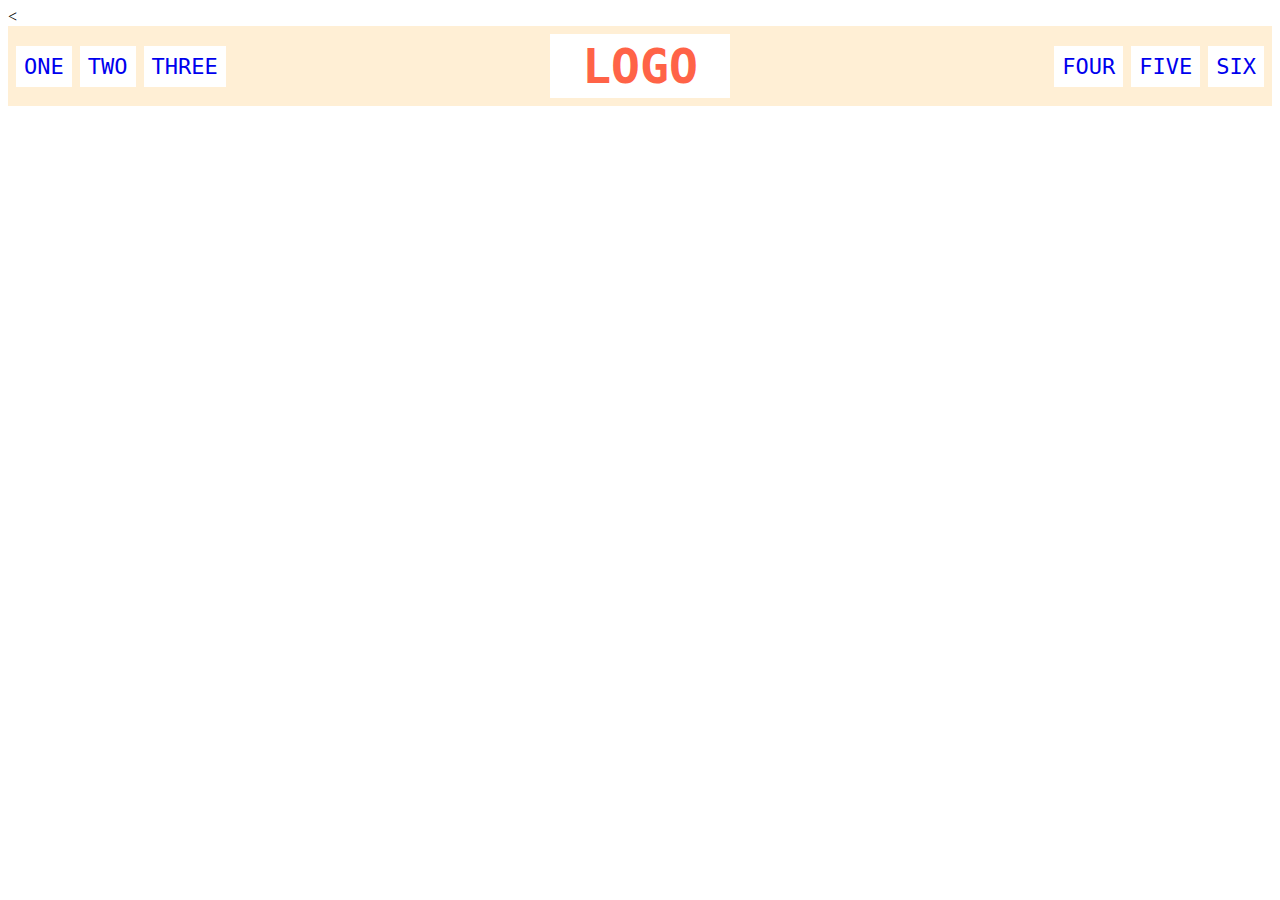
<file: Flex/index.html>
<<!DOCTYPE html>
<html lang="en">
  <head>
    <meta charset="UTF-8">
    <meta http-equiv="X-UA-Compatible" content="IE=edge">
    <meta name="viewport" content="width=device-width, initial-scale=1.0">
    <title>Flex Header</title>
    <link rel="stylesheet" href="style.css">
  </head>
  <body>
    <div class="header">
      <div class="left-links">
        <ul>
          <li><a href="#">ONE</a></li>
          <li><a href="#">TWO</a></li>
          <li><a href="#">THREE</a></li>
        </ul>
      </div>
      <div class="logo">LOGO</div>
      <div class="right-links">
        <ul>
          <li><a href="#">FOUR</a></li>
          <li><a href="#">FIVE</a></li>
          <li><a href="#">SIX</a></li>
        </ul>
      </div>
    </div>
  </body>
</html>
</file>
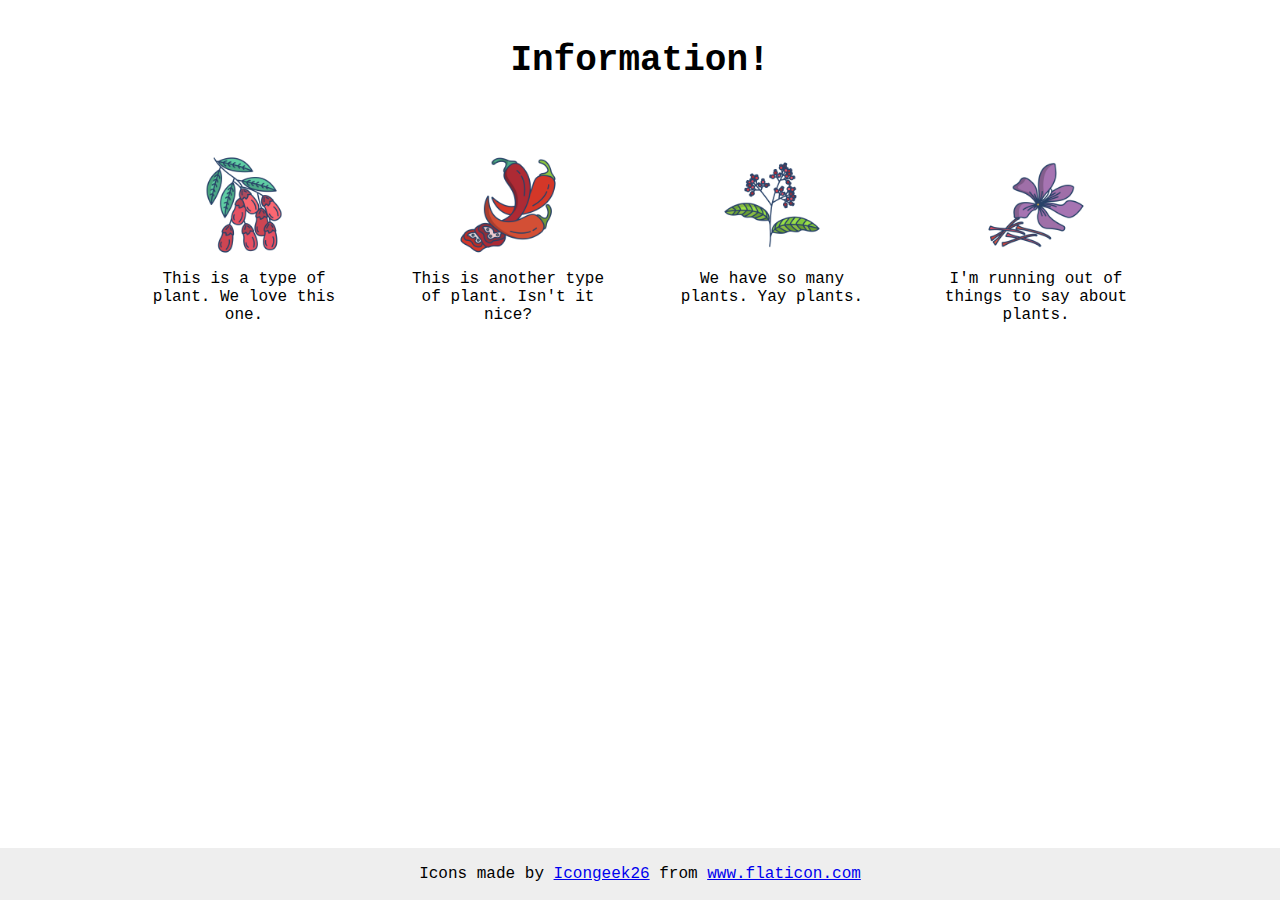
<file: Flex/flex3.html>
<!DOCTYPE html>
<html lang="en">
  <head>
    <meta charset="UTF-8">
    <meta http-equiv="X-UA-Compatible" content="IE=edge">
    <meta name="viewport" content="width=device-width, initial-scale=1.0">
    <title>Information</title>
    <link rel="stylesheet" href="flex3.css">
  </head>
  <body>
    <div class="title">Information!</div>

  

  <div class="container">
    <div class="info">
     <img src="./images/barberry.png" alt="barberry">
     <div class="text">This is a type of plant. We love this one.</div>
    </div>


    <div class="info">
     <img src="./images/chilli.png" alt="chili">
     <div class="text">This is another type of plant. Isn't it nice?</div>
    </div>

    <div class="info">
     <img src="./images/pepper.png" alt="pepper">
     <div class="text">We have so many plants. Yay plants.</div>
    </div>

    <div class="info">
     <img src="./images/saffron.png" alt="saffron">
     <div class="text">I'm running out of things to say about plants.</div>

    <!-- disregard this section, it's here to give attribution to the creator of these icons -->
    <div class="footer">
      <div>Icons made by <a href="https://www.flaticon.com/authors/icongeek26" title="Icongeek26">Icongeek26</a> from <a href="https://www.flaticon.com/" title="Flaticon">www.flaticon.com</a></div>
    </div>
  </body>
</html>
</file>
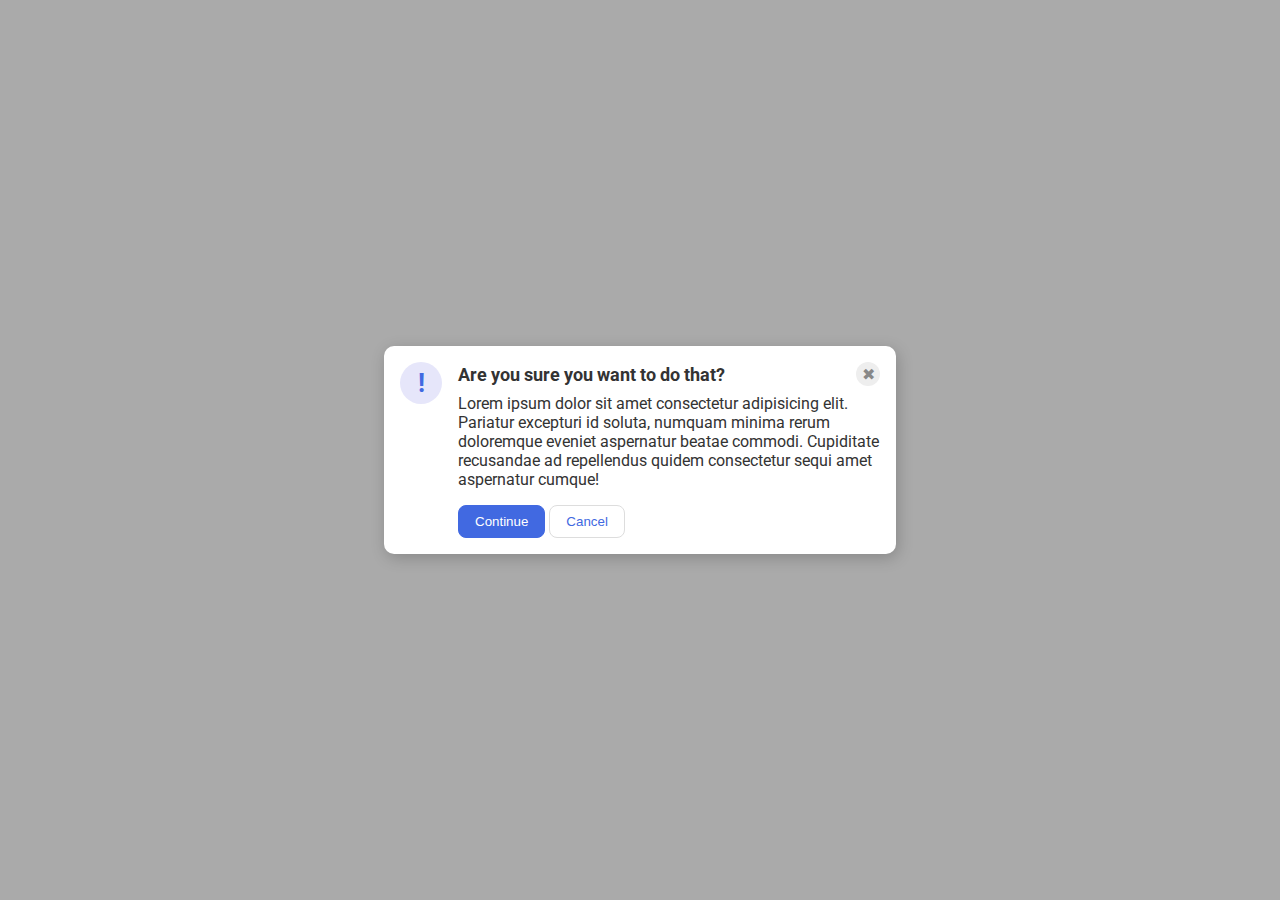
<file: Flex/flex4.html>
<!DOCTYPE html>
<html lang="en">
  <head>
    <meta charset="UTF-8">
    <meta http-equiv="X-UA-Compatible" content="IE=edge">
    <meta name="viewport" content="width=device-width, initial-scale=1.0">
    <link rel="stylesheet" href="flex4.css">
    <title>Modal</title>
  </head>
  <body>
    <div class="modal">
      <div class="icon">!</div>
      <div class="container">
       <div class="header">Are you sure you want to do that?
        <div class="close-button">✖</div>
       </div> 
      <div class="text">Lorem ipsum dolor sit amet consectetur adipisicing elit. Pariatur excepturi id soluta, numquam minima rerum doloremque eveniet aspernatur beatae commodi. Cupiditate recusandae ad repellendus quidem consectetur sequi amet aspernatur cumque!</div>
      <button class="continue">Continue</button>
      <button class="cancel">Cancel</button>
    </div>
</div>
  </body>
</html>
</file>
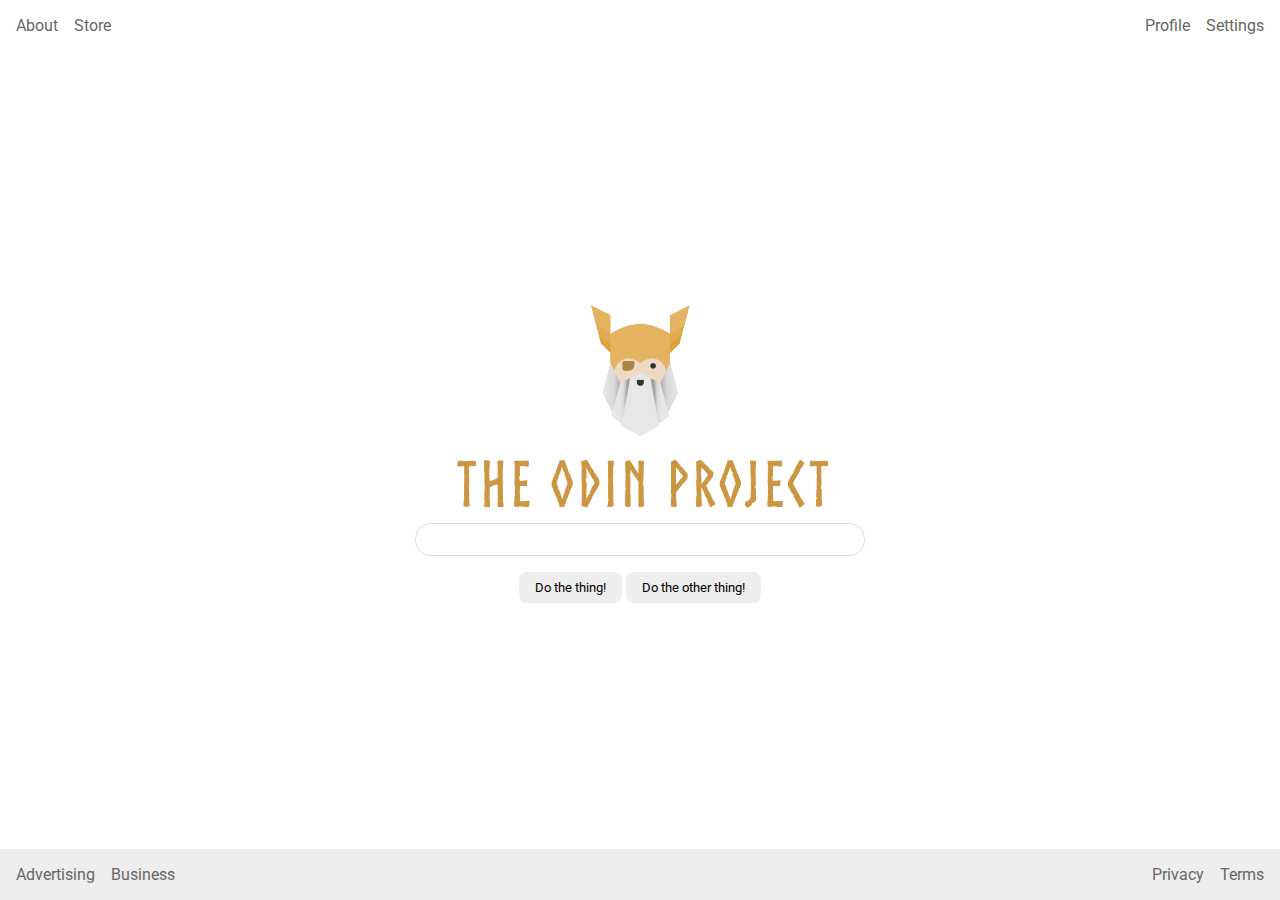
<file: Flex/flex5.html>
<!DOCTYPE html>
<html lang="en">
  <head>
    <meta charset="UTF-8">
    <meta http-equiv="X-UA-Compatible" content="IE=edge">
    <meta name="viewport" content="width=device-width, initial-scale=1.0">
    <title>LAYOUT</title>
    <link rel="stylesheet" href="flex5.css">
  </head>
  <body>
    <div class="header">  
      <ul class="left-links">
        <li><a href="#">About</a></li>
        <li><a href="#">Store</a></li>
      </ul>
      
      <ul class="right-links">
        <li><a href="#">Profile</a></li>
        <li><a href="#">Settings</a></li>
      </ul>
    </div>
    <div class="content">
      <img src="./images/logo.png" alt="Project logo. Represents odin with the project name.">
      <div class="input">
        <input type="text">
      </div>
      <div class="buttons">
        <button>Do the thing!</button>
        <button>Do the other thing!</button>
      </div>
    </div>
    <div class="footer">
      <ul class="left-links">
        <li><a href="#">Advertising</a></li>
        <li><a href="#">Business</a></li>
      </ul>
      <ul class="right-links">
        <li><a href="#">Privacy</a></li>
        <li><a href="#">Terms</a></li>
      </ul>
    </div>
  </body>
</html>
</file>
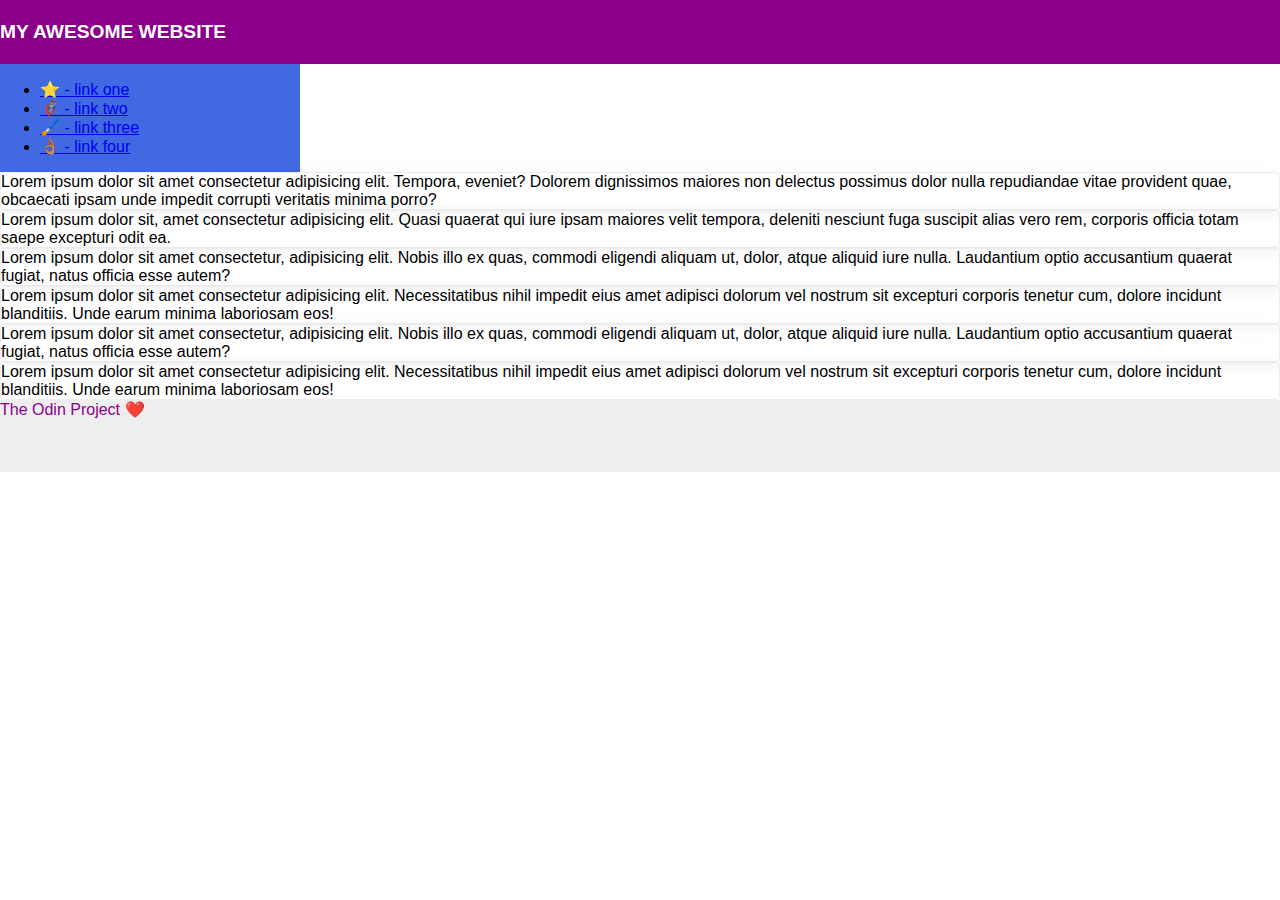
<file: Flex/flex6.html>
<!DOCTYPE html>
<html lang="en">
  <head>
    <meta charset="UTF-8">
    <meta http-equiv="X-UA-Compatible" content="IE=edge">
    <meta name="viewport" content="width=device-width, initial-scale=1.0">
    <title>The Holy Grail</title>
    <link rel="stylesheet" href="flex6.css">
  </head>
  <body>
    <div class="header">
      MY AWESOME WEBSITE
    </div>
   
    <div class="sidebar">
      <ul>
        <li><a href="#">⭐ - link one</a></li>
        <li><a href="#">🦸🏽‍♂️ - link two</a></li>
        <li><a href="#">🖌️ - link three</a></li>
        <li><a href="#">👌🏽 - link four</a></li>
      </ul>
    </div>
    <div class="container">
     <div class="card">Lorem ipsum dolor sit amet consectetur adipisicing elit. Tempora, eveniet? Dolorem dignissimos maiores non delectus possimus dolor nulla repudiandae vitae provident quae, obcaecati ipsam unde impedit corrupti veritatis minima porro?</div>
     <div class="card">Lorem ipsum dolor sit, amet consectetur adipisicing elit. Quasi quaerat qui iure ipsam maiores velit tempora, deleniti nesciunt fuga suscipit alias vero rem, corporis officia totam saepe excepturi odit ea.</div>
     <div class="card">Lorem ipsum dolor sit amet consectetur, adipisicing elit. Nobis illo ex quas, commodi eligendi aliquam ut, dolor, atque aliquid iure nulla. Laudantium optio accusantium quaerat fugiat, natus officia esse autem?</div>
     <div class="card">Lorem ipsum dolor sit amet consectetur adipisicing elit. Necessitatibus nihil impedit eius amet adipisci dolorum vel nostrum sit excepturi corporis tenetur cum, dolore incidunt blanditiis. Unde earum minima laboriosam eos!</div>
     <div class="card">Lorem ipsum dolor sit amet consectetur, adipisicing elit. Nobis illo ex quas, commodi eligendi aliquam ut, dolor, atque aliquid iure nulla. Laudantium optio accusantium quaerat fugiat, natus officia esse autem?</div>
     <div class="card">Lorem ipsum dolor sit amet consectetur adipisicing elit. Necessitatibus nihil impedit eius amet adipisci dolorum vel nostrum sit excepturi corporis tenetur cum, dolore incidunt blanditiis. Unde earum minima laboriosam eos!</div>
    </div>
  </div>
    <div class="footer">
      The Odin Project ❤️
    </div>
  </body>
</html>
</file>
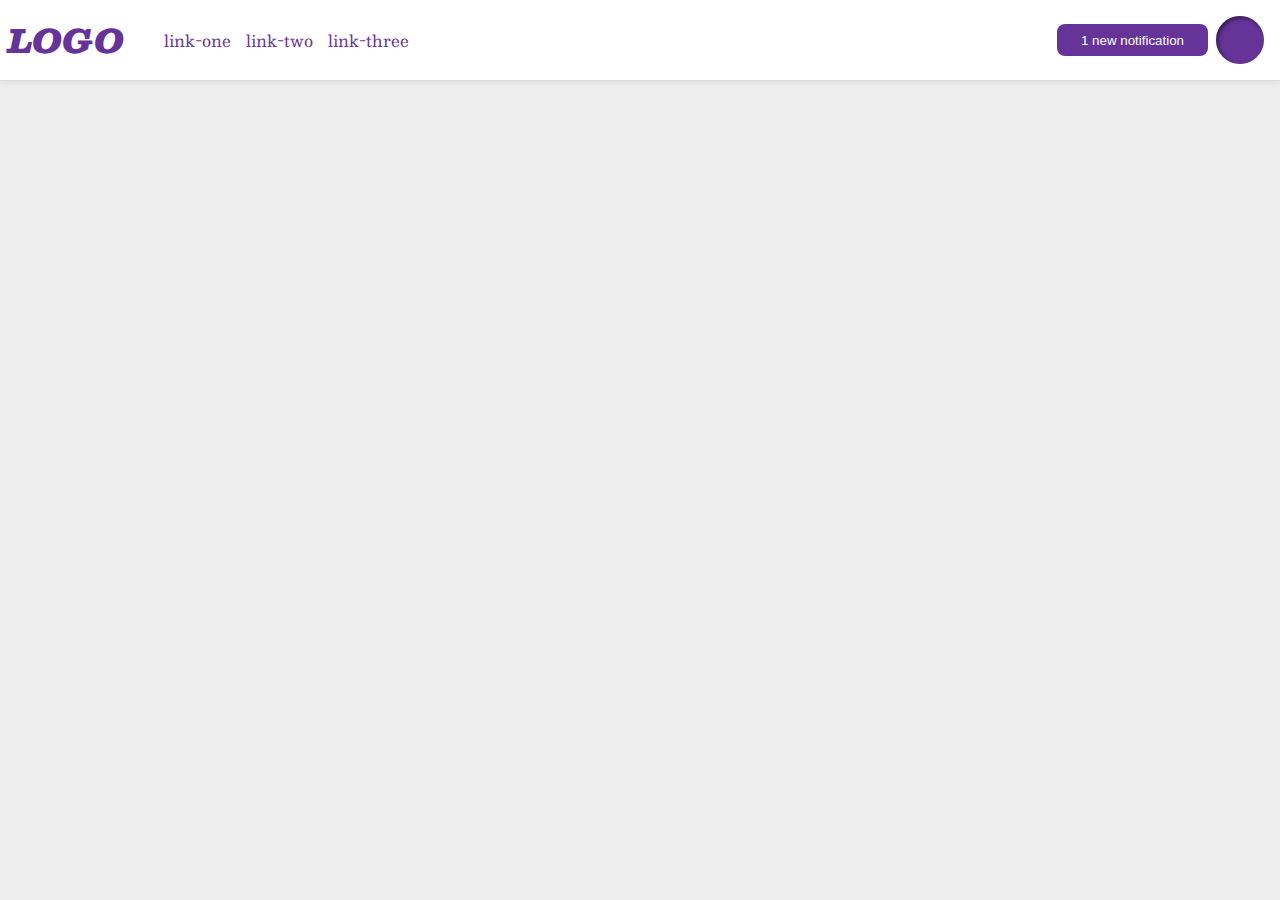
<file: Flex/flexlogo.html>
<!DOCTYPE html>
<html lang="en">
  <head>
    <meta charset="UTF-8">
    <meta http-equiv="X-UA-Compatible" content="IE=edge">
    <meta name="viewport" content="width=device-width, initial-scale=1.0">
    <title>Flex Header 2</title>
    <link rel="stylesheet" href="flexlogo.css">
  </head>
  <body>
    <div class="header">
     <div class="left">
      <div class="logo">
        LOGO
      </div>
      <ul class="links">
        <li><a href="google.com">link-one</a></li>
        <li><a href="google.com">link-two</a></li>
        <li><a href="google.com">link-three</a></li>
      </ul>
     </div>
    <div class="right">
      <button class="notifications">
        1 new notification
      </button>
      <div class="profile-image"></div>
    </div>
  </body>
</html>
</file>
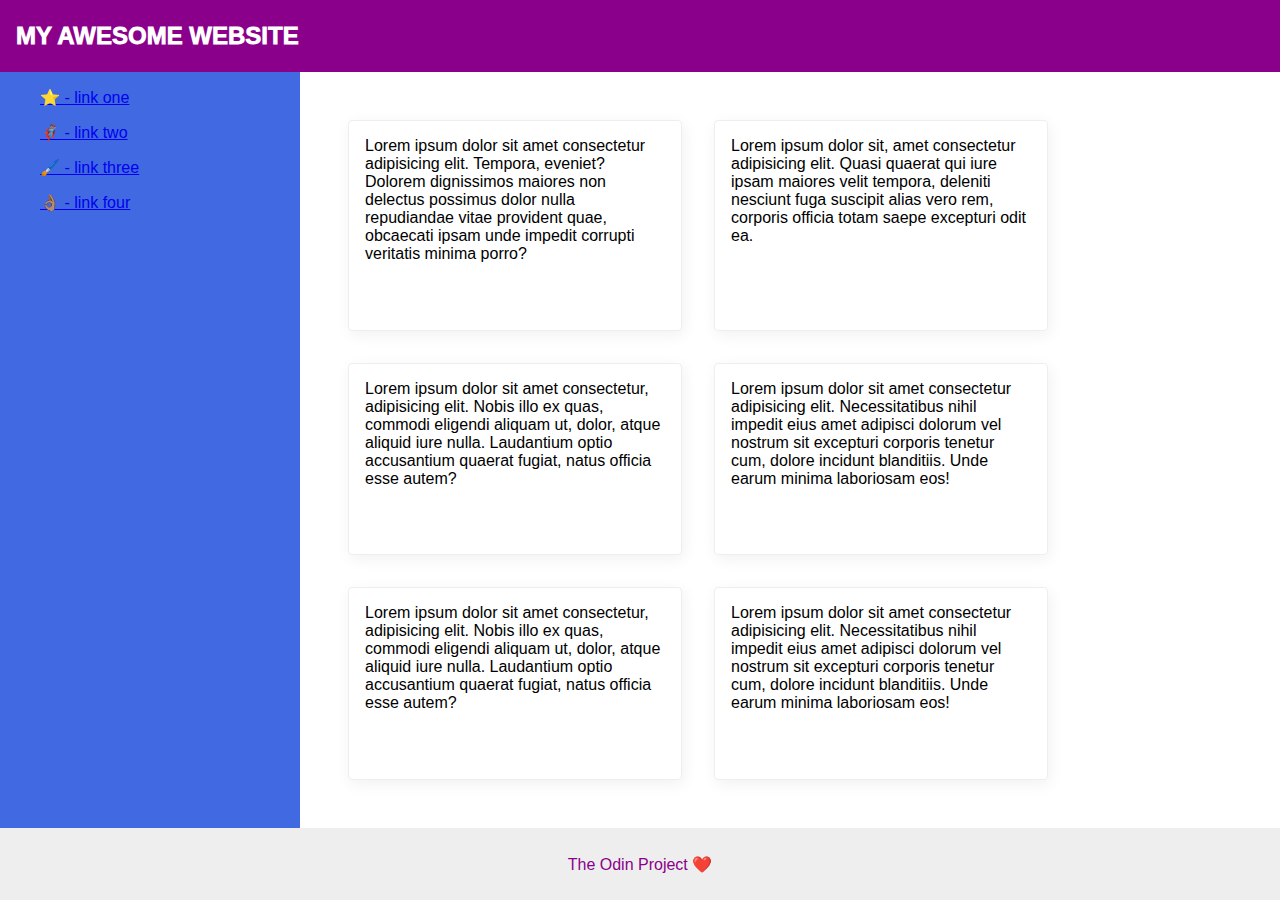
<file: Flex/test.html>
<!DOCTYPE html>
<html lang="en">
  <head>
    <meta charset="UTF-8">
    <meta http-equiv="X-UA-Compatible" content="IE=edge">
    <meta name="viewport" content="width=device-width, initial-scale=1.0">
    <title>The Holy Grail</title>
    <link rel="stylesheet" href="test.css">
  </head>
  <body>
    <div class="header">
      MY AWESOME WEBSITE
    </div>
   <div class="bixbox"> 
    <div class="sidebar">
      <ul>
        <li><a href="#">⭐ - link one</a></li>
        <li><a href="#">🦸🏽‍♂️ - link two</a></li>
        <li><a href="#">🖌️ - link three</a></li>
        <li><a href="#">👌🏽 - link four</a></li>
      </ul>
    </div>
   <div class="box">
    <div class="card">Lorem ipsum dolor sit amet consectetur adipisicing elit. Tempora, eveniet? Dolorem dignissimos maiores non delectus possimus dolor nulla repudiandae vitae provident quae, obcaecati ipsam unde impedit corrupti veritatis minima porro?</div>
    <div class="card">Lorem ipsum dolor sit, amet consectetur adipisicing elit. Quasi quaerat qui iure ipsam maiores velit tempora, deleniti nesciunt fuga suscipit alias vero rem, corporis officia totam saepe excepturi odit ea.</div>
    <div class="card">Lorem ipsum dolor sit amet consectetur, adipisicing elit. Nobis illo ex quas, commodi eligendi aliquam ut, dolor, atque aliquid iure nulla. Laudantium optio accusantium quaerat fugiat, natus officia esse autem?</div>
    <div class="card">Lorem ipsum dolor sit amet consectetur adipisicing elit. Necessitatibus nihil impedit eius amet adipisci dolorum vel nostrum sit excepturi corporis tenetur cum, dolore incidunt blanditiis. Unde earum minima laboriosam eos!</div>
    <div class="card">Lorem ipsum dolor sit amet consectetur, adipisicing elit. Nobis illo ex quas, commodi eligendi aliquam ut, dolor, atque aliquid iure nulla. Laudantium optio accusantium quaerat fugiat, natus officia esse autem?</div>
    <div class="card">Lorem ipsum dolor sit amet consectetur adipisicing elit. Necessitatibus nihil impedit eius amet adipisci dolorum vel nostrum sit excepturi corporis tenetur cum, dolore incidunt blanditiis. Unde earum minima laboriosam eos!</div>
    </div> 
   </div>
    <div class="footer">
      The Odin Project ❤️
   
    </div>
  </body>
</html>
</file>
<file: Flex/style.css>
.header  {
    font-family: monospace;
    background: papayawhip;
  }
  
  .logo {
    font-size: 48px;
    font-weight: 900;
    color: tomato;
    background: white;
    padding: 4px 32px;
  }
  
  ul {
    /* this removes the dots on the list items*/
    list-style-type: none;
  }
  
  a {
    font-size: 22px;
    background: white;
    padding: 8px;
    /* this removes the line under the links */
    text-decoration: none;
  }

  .header {
    padding: 8px;
    display: flex;
    align-items: center;
    justify-content: space-between;
  }

  ul {
    display: flex;
    margin: 0;
    padding: 0;
    gap: 8px;
  }
</file>
<file: Flex/flex3.css>
body {
    font-family: 'Courier New', Courier, monospace;
    text-align: center;
  }
  
  img {
    width: 100px;
    height: 100px;
    margin: 10px;
  }
  
  .title {
    display: flex;
    justify-content: center;
    font-size: 36px;
    font-weight: 900;
    padding: 32px;
  }
  
  

  .container {
    display: flex;
    justify-content: center;
  }

  .info {
    max-width: 200px;
    margin: 32px;
  }

  /* do not edit this footer */
  .footer {
    position: fixed;
    bottom: 0;
    left: 0;
    right: 0;
    height: 52px;
    display: flex;
    align-items: center;
    justify-content: center;
    background: #eee;
  }
</file>
<file: Flex/flex4.css>
@import url('https://fonts.googleapis.com/css2?family=Roboto:wght@400;700&display=swap');

html, body {
  height: 100%;
}

body {
  font-family: Roboto, sans-serif;
  margin: 0;
  background: #aaa;
  color: #333;
  /* I'll give you this one for free lol */
  display: flex;
  align-items: center;
  justify-content: center;
}

.modal {
  background: white;
  display: flex;
  gap: 16px;
  padding: 16px;
  width: 480px;
  border-radius: 10px;
  box-shadow: 2px 4px 16px rgba(0,0,0,.2);
}

.icon {
  color: royalblue;
  font-size: 26px;
  font-weight: 700;
  background: lavender;
  width: 42px;
  height: 42px;
  border-radius: 50%;
  display: flex;
  align-items: center;
  justify-content: center;
  flex-shrink: 0;
}

.close-button {
  background: #eee;
  border-radius: 50%;
  color: #888;
  font-weight: 400;
  font-size: 16px;
  height: 24px;
  width: 24px;
  display: flex;
  align-items: center;
  justify-content: center;
}

button {
  padding: 8px 16px;
  border-radius: 8px;
}

button.continue {
  background: royalblue;
  border: 1px solid royalblue;
  color: white;
}

button.cancel {
  background: white;
  border: 1px solid #ddd;
  color: royalblue;
}

.header {
    display: flex;
    align-items: center;
    justify-content: space-between;
    font-size: 18px;
    font-weight: 700;
    margin-bottom: 8px;
}

.text {
    margin-bottom: 16px;
}
</file>
<file: Flex/flex5.css>
@import url('https://fonts.googleapis.com/css2?family=Roboto:wght@400;700&display=swap');

body {
  height: 100vh;
  margin: 0;
  overflow: hidden;
  font-family: Roboto, sans-serif;
}

img {
  width: 600px;
}

button {
  font-family: Roboto, sans-serif;
  border: none;
  border-radius: 8px;
  background: #eee;
}

input {
  border: 1px solid #ddd;
  border-radius: 16px;
  padding: 8px 24px;
  width: 400px;
  margin-bottom: 16px;
}

/* SOLUTION */

body {
  display: flex;
  flex-direction: column;
}

button {
  padding: 8px 16px;
}

.content {
  flex: 1;
  display: flex;
  align-items: center;
  justify-content: center;
  flex-direction: column;
}

a {
  color: #666;
  text-decoration: none;
}

.header,
.footer {
  display: flex;
  justify-content: space-between;
  padding: 16px;
}

.footer {
  background: #eee;
}

ul {
  display: flex;
  list-style: none;
  margin: 0;
  padding: 0;
  gap: 16px
}
</file>
<file: Flex/flex6.css>
body {
    font-family: -apple-system, BlinkMacSystemFont, 'Segoe UI', Roboto, Oxygen, Ubuntu, Cantarell, 'Open Sans', 'Helvetica Neue', sans-serif;
    margin: 0;
    min-height: 100vh;
    display: flex;
    flex-direction: column;
  }
  
  .header {
    height: 64px;
    background: darkmagenta;
    color: white;
    display: flex;
    align-items: center;
    font-size: larger;
    font-weight: 900;
    padding: 0px
  }
  
  .footer {
    height: 72px;
    background: #eee;
    color: darkmagenta;
    flex-direction: column;
  }
  
  .sidebar {
    width: 300px;
    background: royalblue;
  }
  
  .card {
    border: 1px solid #eee;
    box-shadow: 2px 4px 16px rgba(0,0,0,.06);
    border-radius: 4px;
  }

  

  .container {
    padding: ;
    display: flex;
    flex-wrap: wrap;
  }
</file>
<file: Flex/flexlogo.css>
/* this is some magical font-importing.  
you'll learn about it later. */
@import url('https://fonts.googleapis.com/css2?family=Besley:ital,wght@0,400;1,900&display=swap');

body {
  margin: 0;
  background: #eee;
  font-family: Besley, serif;
}

.header {
  background: white;
  border-bottom: 1px solid #ddd;
  box-shadow: 0 0 8px rgba(0,0,0,.1);
}

.profile-image {
  background: rebeccapurple;
  box-shadow: inset 2px 2px 4px rgba(0,0,0,.5);
  border-radius: 50%;
  width: 48px;
  height: 48px;
}

.logo {
  color: rebeccapurple;
  font-size: 32px;
  font-weight: 900;
  font-style: italic;
}

button {
  border: none;
  border-radius: 8px;
  background: rebeccapurple;
  color: white;
  padding: 8px 24px;
  margin: 8px;
}

a {
  /* this removes the line under our links */
  text-decoration: none;
  color: rebeccapurple;
}

ul {
  list-style-type: none;
  display: flex;
  gap: 15px;
}

.header {
    display: flex;
    justify-content: space-between;
    padding: 8px;
}

 .left {
    display: flex;
    align-items: center;
}

 .right {
    display: flex;
    margin: 8px;
 }
</file>
<file: Flex/test.css>
body {
    display: flex;
    flex-direction: column;
    font-family: -apple-system, BlinkMacSystemFont, 'Segoe UI', Roboto, Oxygen, Ubuntu, Cantarell, 'Open Sans', 'Helvetica Neue', sans-serif;
    margin: 0;
    min-height: 100vh;
  }
  
  .header {
    display: flex;
    align-items: center;
    padding-left: 16px;
    font-weight: 1000;
    font-size: 150%;
    height: 72px;
    background: darkmagenta;
    color: white;
    
  }
  
  .footer {
    display: flex;
    margin-top: auto;
    height: 72px;
    background: #eee;
    color: darkmagenta;
    align-items: center;
    justify-content: center;
  }
  
  .sidebar {
    
    flex-shrink: 0;
    
    
    width: 300px;
    background: royalblue;
  }
  
  .card {
    border: 1px solid #eee;
    box-shadow: 2px 4px 16px rgba(0,0,0,.06);
    border-radius: 4px;
  }

  .box {
    display: flex;
    
    padding: 32px;
    flex-wrap: wrap;
    
  }

  .bixbox {
    flex: 1;
    display: flex;
    
    
  }

  ul {
    display: flex;
    list-style-type: none;
    flex-direction: column;
    gap: 16px;
  }

  .card {
    padding: 16px;
    margin: 16px;
    width: 300px;
  }
</file>
